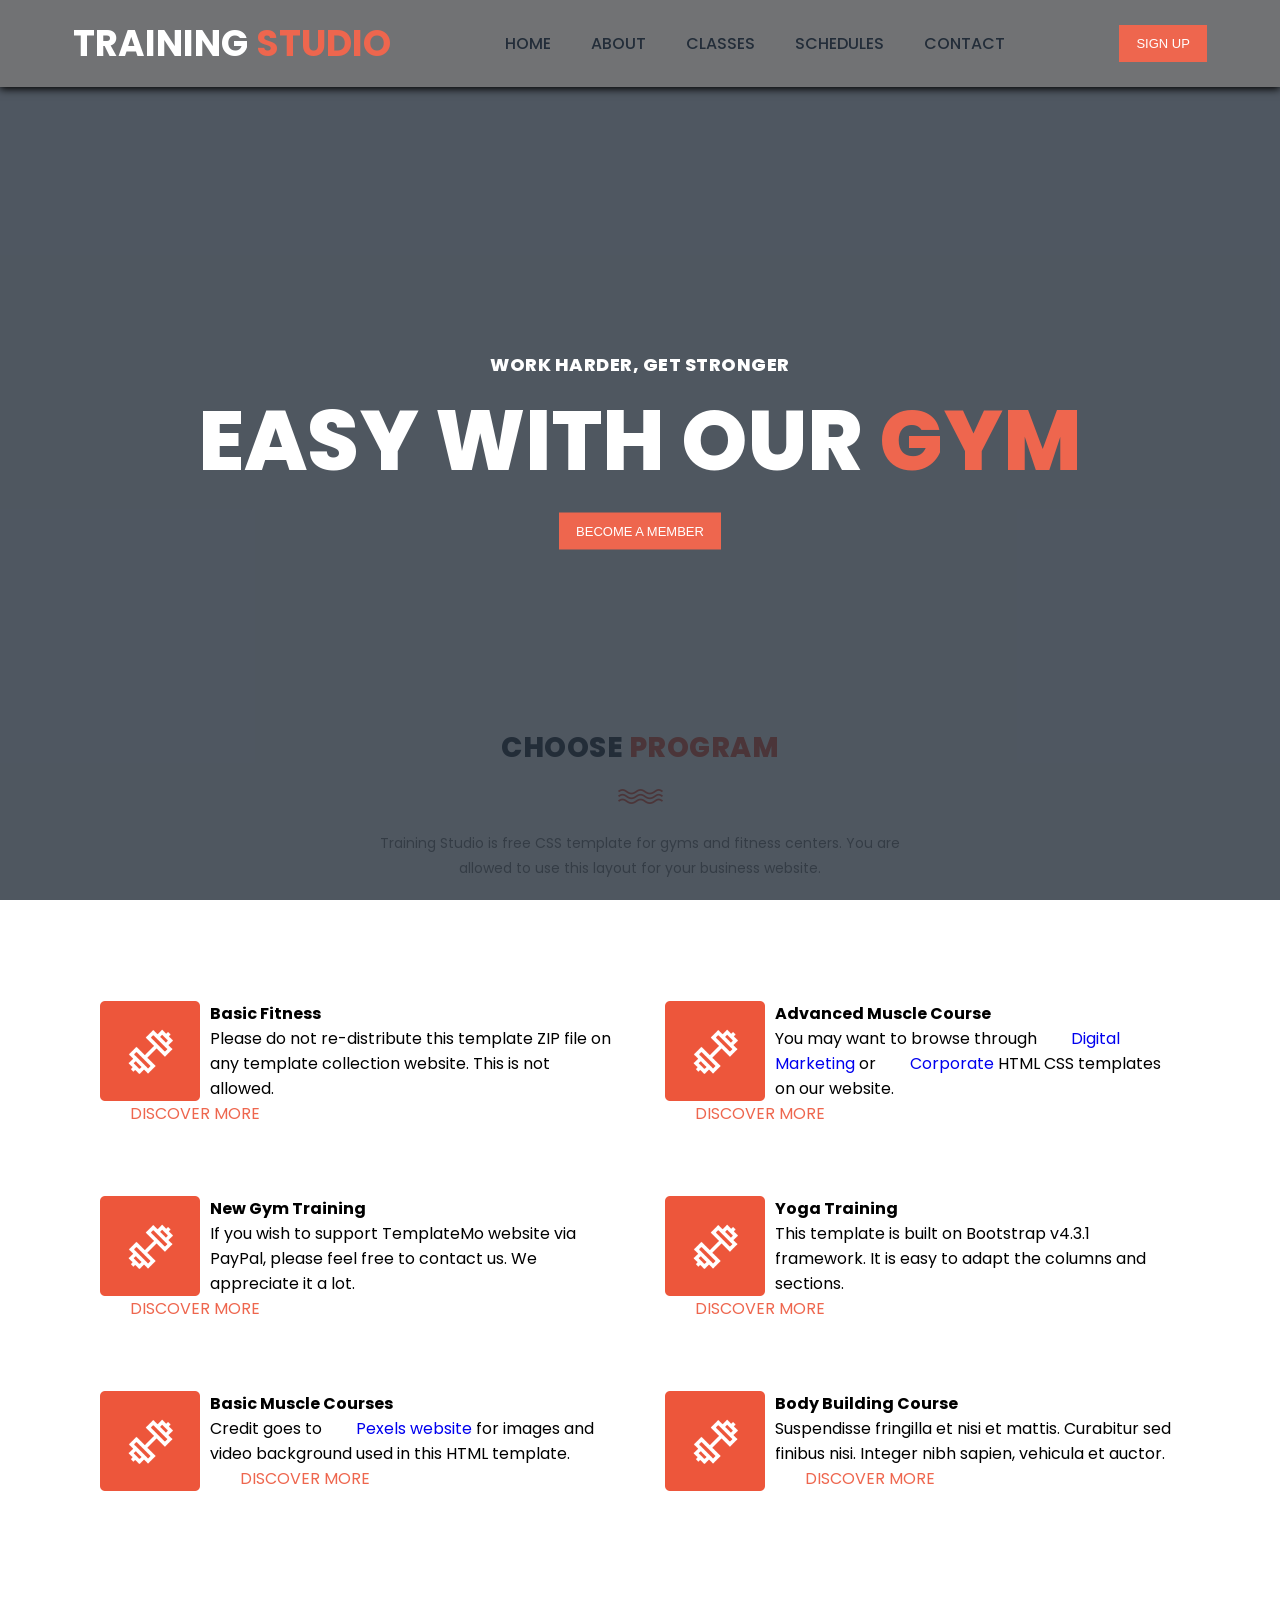
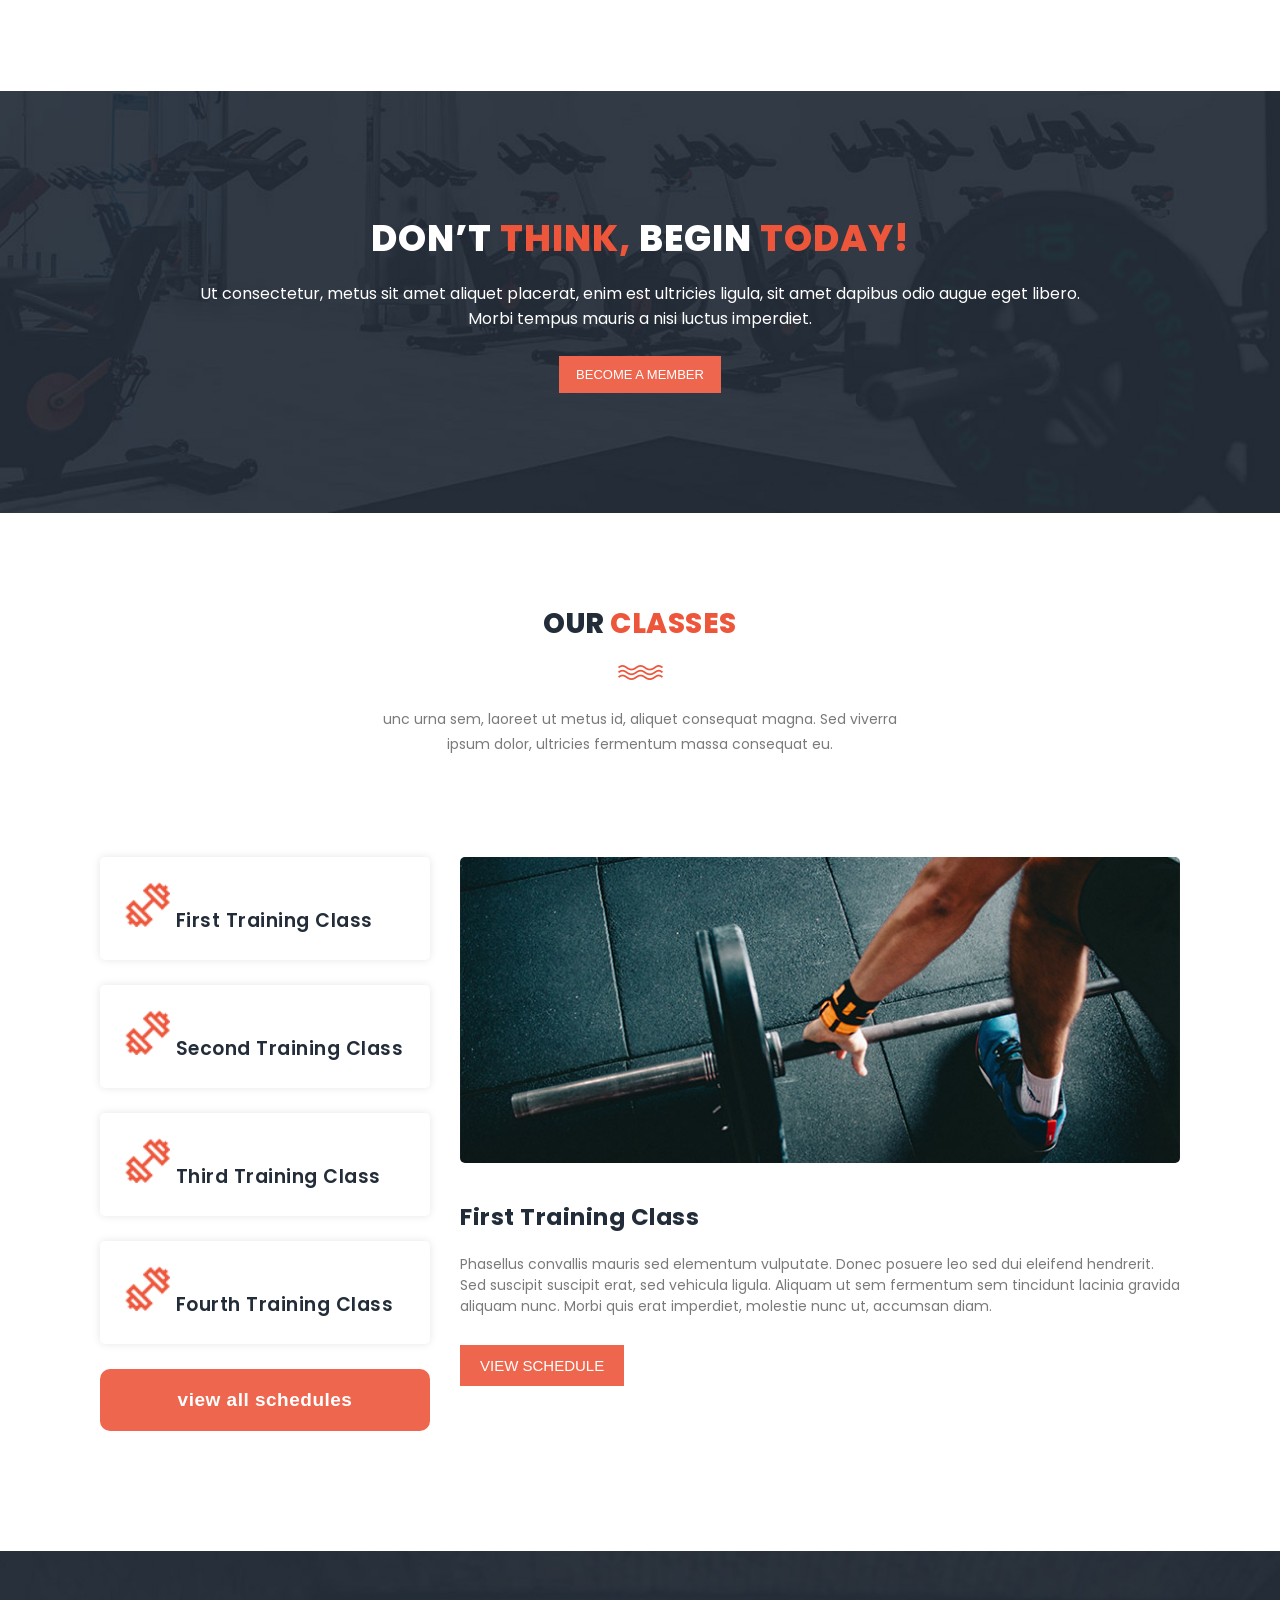
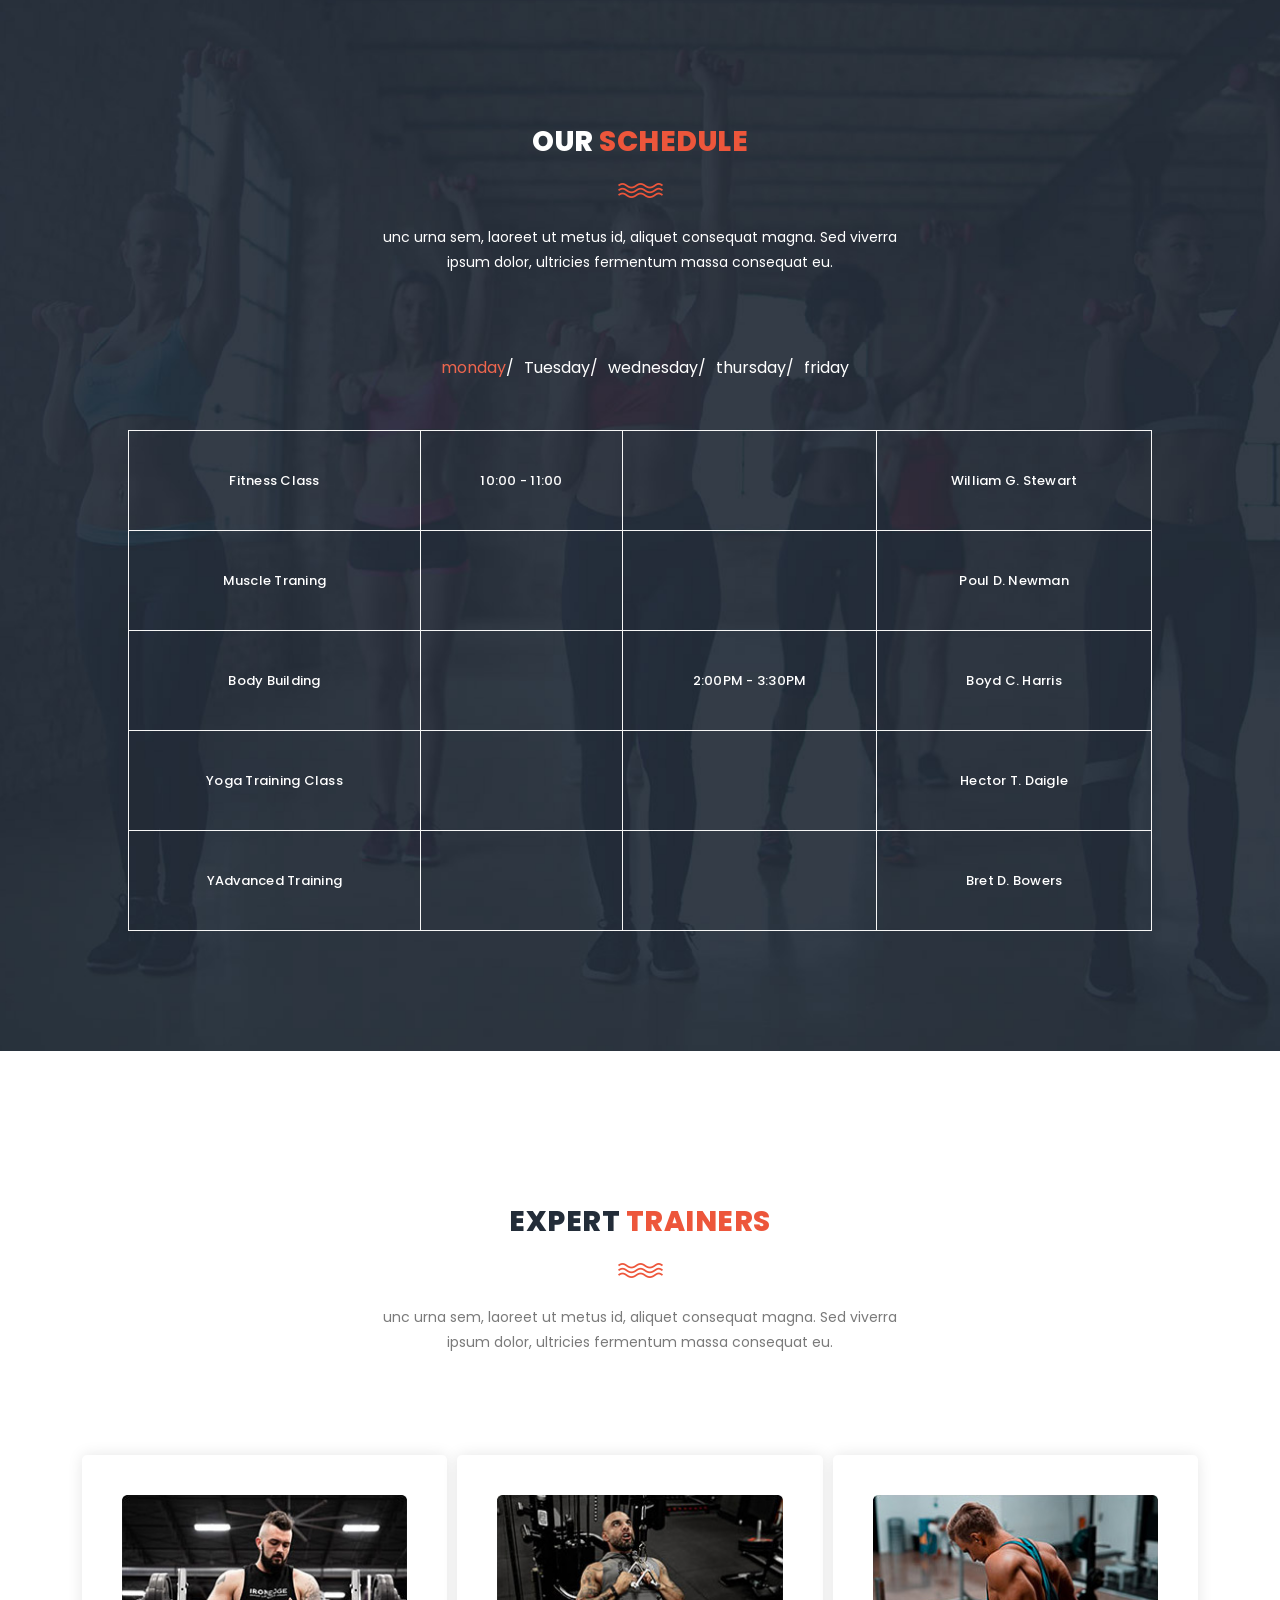
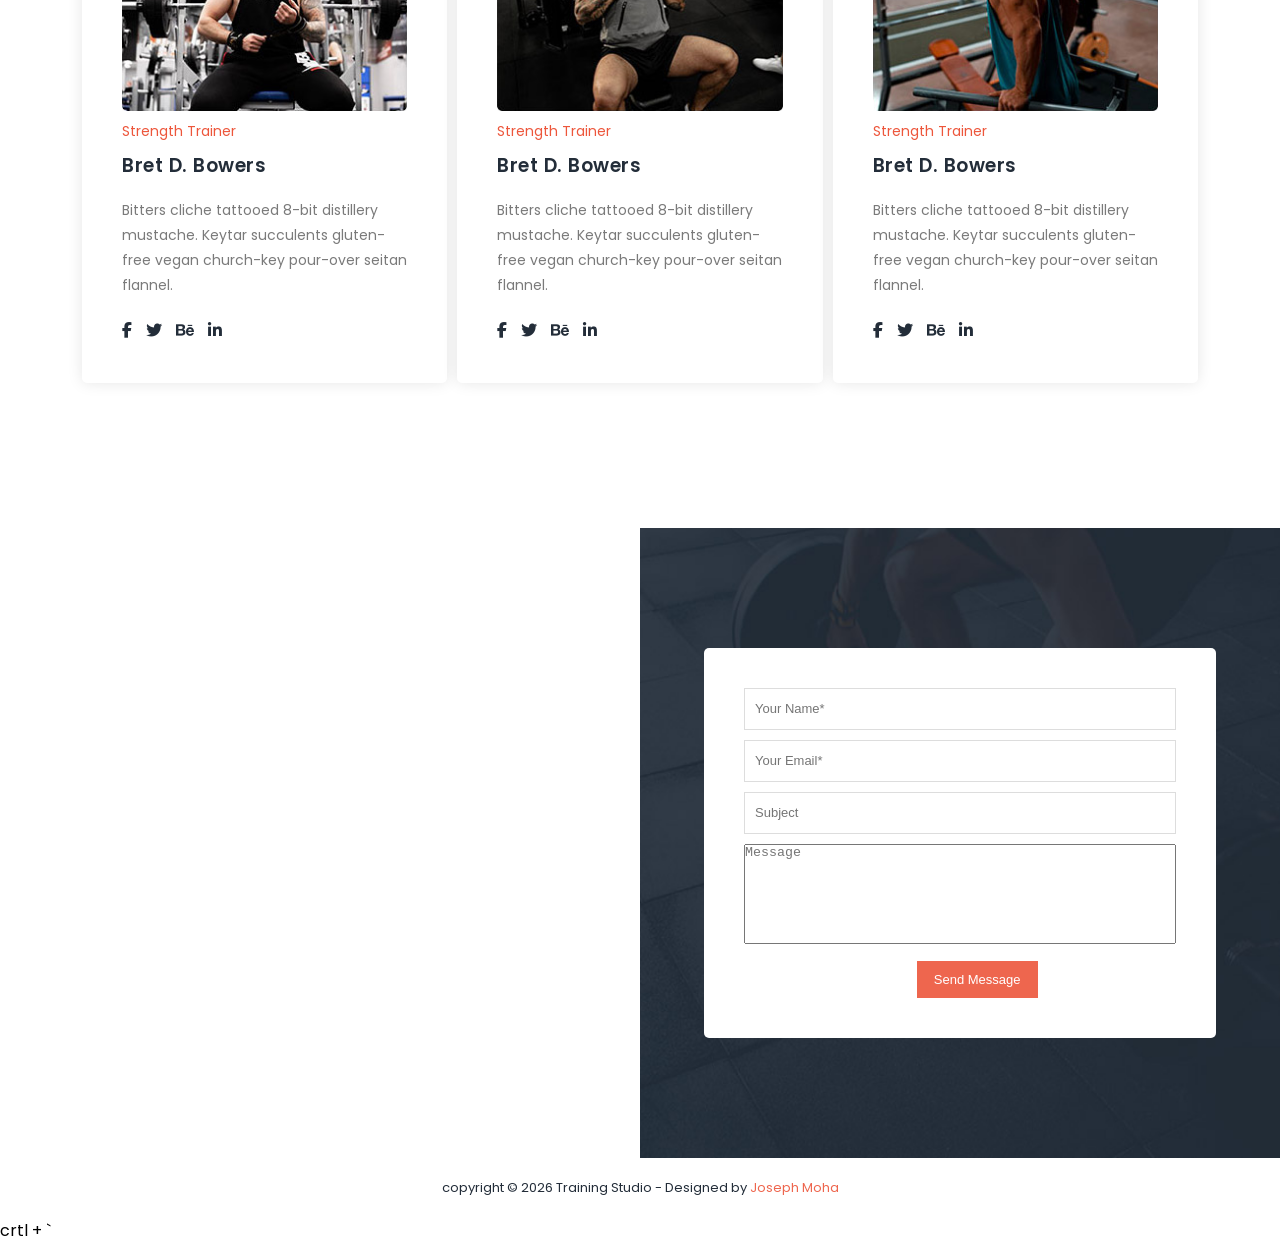
<file: index.html>
<!DOCTYPE html>
<html lang="en">
  <head>
    <meta charset="UTF-8" />
    <meta name="viewport" content="width=device-width, initial-scale=1.0" />
    <title>www.Training_studio.com</title>
    <link
      rel="stylesheet"
      href="https://cdnjs.cloudflare.com/ajax/libs/font-awesome/6.5.2/css/all.min.css"
    />
    <link rel="stylesheet" href="Training_studio.css">
  </head>

  <body>
    <header >
      <!-- humburger -->
      <div class="hamburger">
        <i class="fa-solid fa-bars" data-visible="true"></i>
        <i class="fa-solid fa-close" data-visible="false"></i>
      </div>
      <!-- desktop menu -->
      <nav  class="desktop-menu menus">
        <!-- LOGO -->
        <div class="logo">
          <h1>TRAINING <span>STUDIO</span></h1>
        </div>
        <!-- menus -->
        <ul class="menus-link">
          <li>
            <a
              href="#home"
              onMouseOver="this.style.color=' #ee664e'"
              onMouseOut="this.style.color='#212529'"
              >HOME</a>
          </li>
          <li>
            <a
              href="#about"
              onMouseOver="this.style.color=' #ee664e'"
              onMouseOut="this.style.color='#212529'"
              >ABOUT</a
            >
          </li>
          <li>
            <a
              href="#classes"
              onMouseOver="this.style.color=' #ee664e'"
              onMouseOut="this.style.color='#212529'"
              >CLASSES</a
            >
          </li>
          <li>
            <a
              href="#schedule"
              onMouseOver="this.style.color=' #ee664e'"
              onMouseOut="this.style.color='#212529'"
              >SCHEDULES</a
            >
          </li>
          <li>
            <a
              href="#contact"
              onMouseOver="this.style.color=' #ee664e'"
              onMouseOut="this.style.color='#212529'"
              >CONTACT</a
            >
          </li>
        </ul>
        <!-- sign up button -->
        <div class="btn sing-up-btn"><button>SIGN UP</button></div>
      </nav>
      <!-- mobile menu -->
      <header class="mobile-header" data-visible="false">
        <div class="logo logo-mobile-menu">
          <h1>TRAINING <span>STUDIO</span></h1>
        </div>
      </header>
      <nav class="mobile-menu menus" data-visible="false">
        <!-- LOGO -->
        <!-- menus -->
        <ul class="menus-link">
          <li>
            <a
              href="#home"
              onMouseOver="this.style.color=' #ee664e'"
              onMouseOut="this.style.color='#212529'"
              >HOME</a
            >
          </li>
          <li>
            <a
              href="#about"
              onMouseOver="this.style.color=' #ee664e'"
              onMouseOut="this.style.color='#212529'"
              >ABOUT</a
            >
          </li>
          <li>
            <a
              href="#classes"
              onMouseOver="this.style.color=' #ee664e'"
              onMouseOut="this.style.color='#212529'"
              >CLASSES</a
            >
          </li>
          <li>
            <a
              href="#schedule"
              onMouseOver="this.style.color=' #ee664e'"
              onMouseOut="this.style.color='#212529'"
              >SCHEDULES</a
            >
          </li>
          <li>
            <a
              href="#contact"
              onMouseOver="this.style.color=' #ee664e'"
              onMouseOut="this.style.color='#212529'"
              >CONTACT</a
            >
          </li>
        </ul>
        <!-- sign up button -->
        <div class="btn sing-up-btn"><button>SIGN UP</button></div>
      </nav>
    </header>
    <!-- hero section -->
    <section id="home" class="hero-container">
      <div>
        <video muted loop autoplay class="back-video" src="/assets/gym.mp4"></video>
      </div>
      <div class="video-overlay header-text">
        <div class="hero-content">
          <h6>work harder, get stronger</h6>
          <h2>easy with our <em>gym</em></h2>
          <button class="hero-btn">BECOME A MEMBER</button>
        </div>
      </div>
    </section>
    <!-- section two -->
    <section id="about" class="features container">
      <div class="section-heading about-heading">
        <h2>Choose <em>Program</em></h2>
        <img src="/assets/line-dec.png" alt="waves" />
        <p>
          Training Studio is free CSS template for gyms and fitness centers. You
          are <br />allowed to use this layout for your business website.
        </p>
      </div>
      <div class="all-boxes-container">
        <div class="boxes-grid">
          <div class="box1">
            <div class="icons">
              <img src="/assets/features-first-icon.png" alt="icon" />
            </div>
            <div class="box1-content">
              <h4>Basic Fitness</h4>
              <p>
                Please do not re-distribute this template ZIP file on any
                template collection website. This is not allowed.
              </p>
              <a href="#" style="color: #ee664e;">DISCOVER MORE</a>
            </div>
          </div>
          <div class="box2">
            <div class="icons">
              <img src="/assets/features-first-icon.png" alt="icon" />
            </div>
            <div class="box2-content">
              <h4>Advanced Muscle Course</h4>
              <p>
                <p><p>You may want to browse through <a rel="nofollow" href="https://templatemo.com/tag/digital-marketing" target="_parent">
                  Digital Marketing</a> or <a href="https://templatemo.com/tag/corporate">
                  Corporate</a> HTML CSS templates on our website.</p></p>
              </p>
              <a href="#" style="color: #ee664e;">DISCOVER MORE</a>
            </div>
          </div>
          <div class="box3">
            <div class="icons">
              <img src="/assets/features-first-icon.png" alt="icon" />
            </div>
            <div class="box3-content">
              <h4>New Gym Training</h4>
              <p>
                If you wish to support TemplateMo website via PayPal, please feel free to contact us. We appreciate it a lot.
              </p>
              <a href="#" style="color: #ee664e;">DISCOVER MORE</a>
            </div>
          </div>
          <div class="box4">
            <div class="icons">
              <img src="/assets/features-first-icon.png" alt="icon" />
            </div>
            <div class="box4-content">
              <h4>Yoga Training</h4>
              <p>
                This template is built on Bootstrap v4.3.1 framework. It is easy to adapt the columns and sections.
              </p>
              <a href="#" style="color: #ee664e;">DISCOVER MORE</a>
            </div>
          </div>
          <div class="box5">
            <div class="icons">
              <img src="/assets/features-first-icon.png" alt="icon" />
            </div>
            <div class="box5-content">
              <h4>Basic Muscle Courses</h4>
              <p>
                Credit goes to <a rel="nofollow" href="https://www.pexels.com" target="_blank">Pexels website</a> 
                for images and video background used in this HTML template.
              </p>
              <a href="#" style="color: #ee664e;">DISCOVER MORE</a>
            </div>
          </div>
          <div class="box6">
            <div class="icons">
              <img src="assets/features-first-icon.png" alt="icon" />
            </div>
            <div class="box6-content">
              <h4>Body Building Course</h4>
              <p>
                Suspendisse fringilla et nisi et mattis. Curabitur sed finibus nisi. Integer nibh sapien, vehicula et auctor.
              </p>
              <a href="#" style="color: #ee664e;">DISCOVER MORE</a>
            </div>
          </div>
        </div>
      </div>
    </section>
    <!-- section three -->
    <section class="last-section-about">
      <div class="last-section-about-content container">
        <h2>DON’T <em>THINK,</em> BEGIN <em>TODAY!</em></h2>
        <p>
          Ut consectetur, metus sit amet aliquet placerat, enim est ultricies
          ligula, sit amet dapibus odio augue eget libero. <br />
          Morbi tempus mauris a nisi luctus imperdiet.
        </p>
        <button class="btn-about">BECOME A MEMBER</button>
      </div>
    </section>
    <section id="classes" class="classes container">
      <div class="classes-heading section-heading">
        <h2>our <em>classes</em></h2>
        <img src="/assets/line-dec.png" alt="waves" />
        <p>
          unc urna sem, laoreet ut metus id, aliquet consequat magna. Sed
          viverra <br />
          ipsum dolor, ultricies fermentum massa consequat eu.
        </p>
      </div>
      <div class="classes-container">
        <div class="classes-grid">
          <div class="left-info">
            <ul>
              <li>
                <img src="/assets/tabs-first-icon.png" alt="icon" style="width: 45px" />
                <a href="#">first training class</a>
              </li>
              <li>
                <img src="/assets/tabs-first-icon.png" alt="icon" style="width: 45px" />
                <a href="#">second training class</a>
              </li>
              <li>
                <img src="/assets/tabs-first-icon.png" alt="icon" style="width: 45px" />
                <a href="#">third training class</a>
              </li>
              <li>
                <img src="/assets/tabs-first-icon.png" alt="icon" style="width: 45px" />
                <a href="#">fourth training class</a>
              </li>
            </ul>
            <button>view all schedules</button>
          </div>
          <div class="right-info">
            <img src="/assets/training-image-01.jpg" alt="training" />
            <h4>First Training Class</h4>
            <p>
              Phasellus convallis mauris sed elementum vulputate. Donec posuere
              leo sed dui eleifend hendrerit. Sed suscipit suscipit erat, sed
              vehicula ligula. Aliquam ut sem fermentum sem tincidunt lacinia
              gravida aliquam nunc. Morbi quis erat imperdiet, molestie nunc ut,
              accumsan diam.
            </p>
            <button class="veiw-schedule-btn">view schedule</button>
          </div>
        </div>
      </div>
    </section>
    <section>
      <div id="schedule" class="bg-schedule">
        <div class="section-heading schedule-heading">
          <h2>our <em>SCHEDULE</em></h2>
          <img src="/assets/line-dec.png" alt="waves" />
          <p>
            unc urna sem, laoreet ut metus id, aliquet consequat magna. Sed
            viverra <br />
            ipsum dolor, ultricies fermentum massa consequat eu.
          </p>
        </div>
        <div class="table-schedule">
          <div class="table-title container">
            <p style="color: #ee664e">monday</p>
            /
            <p
              onMouseOver="this.style.color=' #ee664e'"
              onMouseOut="this.style.color='white'"
            >
              Tuesday
            </p>
            /
            <p
              onMouseOver="this.style.color=' #ee664e'"
              onMouseOut="this.style.color='white'"
            >
              wednesday
            </p>
            /
            <p
              onMouseOver="this.style.color=' #ee664e'"
              onMouseOut="this.style.color='white'"
            >
              thursday
            </p>
            /
            <p
              onMouseOver="this.style.color=' #ee664e'"
              onMouseOut="this.style.color='white'"
            >
              friday
            </p>
          </div>
          <table>
            <tr>
              <td>fitness class</td>
              <td>10:00 - 11:00</td>
              <td></td>
              <td>William G. stewart</td>
            </tr>
            <tr>
              <td>Muscle Traning</td>
              <td></td>
              <td></td>
              <td>poul d. newman</td>
            </tr>
            <tr>
              <td>Body Building</td>
              <td></td>
              <td>2:00PM - 3:30PM</td>
              <td>Boyd C. Harris</td>
            </tr>
            <tr>
              <td>Yoga Training Class</td>
              <td></td>
              <td></td>
              <td>Hector T. Daigle</td>
            </tr>
            <tr>
              <td>YAdvanced Training</td>
              <td></td>
              <td></td>
              <td>Bret D. Bowers</td>
            </tr>
          </table>
        </div>
      </div>
    </section>

    <section>
      <div class="section-heading expert-heading">
        <h2>EXPERT <em>TRAINERS</em></h2>
        <img src="/assets/line-dec.png" alt="waves" />
        <p>
          unc urna sem, laoreet ut metus id, aliquet consequat magna. Sed
          viverra <br />
          ipsum dolor, ultricies fermentum massa consequat eu.
        </p>
      </div>
  <div class="last-boxes-of-schedule">
    <div class="box-grid  container">
    <div class="boxes box1">
    <div class="img-box"><img src="/assets/first-trainer.jpg" alt="first-trainer" ></div>
    <div class="content-box"><span style="color: #ed563b;">Strength Trainer</span>
        <h4>Bret D. Bowers</h4>
        <p>Bitters cliche tattooed 8-bit distillery <br> mustache. Keytar succulents gluten- <br>free vegan church-key pour-over seitan flannel.</p></div>
        <div class="icons">
          <i class="fa-brands fa-facebook-f" onMouseOver="this.style.color=' #ee664e'"
          onMouseOut="this.style.color='#212529'"></i>
          <i class="fa-brands fa-twitter" onMouseOver="this.style.color=' #ee664e'"
          onMouseOut="this.style.color='#212529'"></i>
          <i class="fa-brands fa-behance" onMouseOver="this.style.color=' #ee664e'"
          onMouseOut="this.style.color='#212529'"></i>
          <i class="fa-brands fa-linkedin-in" onMouseOver="this.style.color=' #ee664e'"
          onMouseOut="this.style.color='#212529'"></i>
         </div>
    </div>
    <div class="boxes box2">
      <div class="img-box"><img src="/assets/second-trainer.jpg" alt="first-trainer"></div>
      <div class="content-box"><span style="color: #ed563b;">Strength Trainer</span>
          <h4>Bret D. Bowers</h4>
          <p>Bitters cliche tattooed 8-bit distillery <br> mustache. Keytar succulents gluten- <br>free vegan church-key pour-over seitan flannel.</p></div>
          <div class="icons">
            <i class="fa-brands fa-facebook-f" onMouseOver="this.style.color=' #ee664e'"
            onMouseOut="this.style.color='#212529'"></i>
            <i class="fa-brands fa-twitter" onMouseOver="this.style.color=' #ee664e'"
            onMouseOut="this.style.color='#212529'"></i>
            <i class="fa-brands fa-behance" onMouseOver="this.style.color=' #ee664e'"
            onMouseOut="this.style.color='#212529'"></i>
            <i class="fa-brands fa-linkedin-in" onMouseOver="this.style.color=' #ee664e'"
            onMouseOut="this.style.color='#212529'"></i>
           </div>
      </div>
      <div class="boxes box2">
        <div class="img-box"><img src="/assets/third-trainer.jpg" alt="first-trainer"></div>
        <div class="content-box"><span style="color: #ed563b;">Strength Trainer</span>
            <h4>Bret D. Bowers</h4>
            <p>Bitters cliche tattooed 8-bit distillery <br> mustache. Keytar succulents gluten- <br>free vegan church-key pour-over seitan flannel.</p></div>
            <div class="icons">
              <i class="fa-brands fa-facebook-f" onMouseOver="this.style.color=' #ee664e'"
              onMouseOut="this.style.color='#212529'"></i>
              <i class="fa-brands fa-twitter" onMouseOver="this.style.color=' #ee664e'"
              onMouseOut="this.style.color='#212529'"></i>
              <i class="fa-brands fa-behance" onMouseOver="this.style.color=' #ee664e'"
              onMouseOut="this.style.color='#212529'"></i>
              <i class="fa-brands fa-linkedin-in" onMouseOver="this.style.color=' #ee664e'"
              onMouseOut="this.style.color='#212529'"></i>
             </div>
        </div>
          </div>
        </div>
    </section>

    <section id="contact" class="contact-section">
      <div class="contact-container">
        <div class="contact-grid">
      <div class="map">
            <iframe src="https://www.google.com/maps/embed?pb=!1m14!1m8!1m3!1d235106.0682272103!2d-43.321907!3d-22.967445!3m2!1i1024!2i768!4f13.1!3m3!1m2!1s0x9bdb695cd967b7%3A0x171cdd035a6a9d84!2sAv.%20L%C3%BAcio%20Costa%2C%20Rio%20de%20Janeiro%20-%20RJ%2C%20Brazil!5e0!3m2!1sen!2sus!4v1718122093816!5m2!1sen!2sus" width="650" height="600" style="border:0;" allowfullscreen="" loading="lazy" referrerpolicy="no-referrer-when-downgrade"></iframe>
          </div>
          <div class="form-bg">  
          <div class="contact-form">
            <form action="POST">
              <input type="text"  placeholder="Your Name*">
              <input type="mail" placeholder="Your Email*" >
              <br>
              <input name="subject" type="text" id="subject" placeholder="Subject">
              <br>
              <textarea name="message"  id="message" placeholder="Message"  required="" ></textarea>
              <br>
              <button type="submit" id="form-submit" class="main-button">Send Message</button>
       </form>
      </div>
      </div>
    </div>
          </div>
        </section> 
        <footer>copyright &copy; 2026 Training Studio - Designed by <em>Joseph Moha</em></footer>
      

    
    
    
    
    
    
    
    
    
    
    
    
    
    
    
    
    <!-- javascript -->
    <script>
      const hamburger = document.querySelector(".hamburger");
      const mobileMenu = document.querySelector(".mobile-menu");
      const icons = document.querySelectorAll("i");

      hamburger.addEventListener("click", function (event) {
        const isVisible = mobileMenu.getAttribute("data-visible");
        if (isVisible == "true") {
          // qari hiding
          mobileMenu.setAttribute("data-visible", "false");
          icons[0].setAttribute("data-visible", "true");
          icons[1].setAttribute("data-visible", "false");
        } else if (isVisible == "false") {
          // soo bandhig showing
          mobileMenu.setAttribute("data-visible", "true");
          icons[0].setAttribute("data-visible", "false");
          icons[1].setAttribute("data-visible", "true");
        }
      });
    </script>
  </body>
</html>
crtl + `
</file>
<file: Training_studio.css>
@import url("https://fonts.googleapis.com/css2?family=Poppins:ital,wght@0,100;0,200;0,300;0,400;0,500;0,600;0,700;0,800;0,900;1,100;1,200;1,300;1,400;1,500;1,600;1,700;1,800;1,900&display=swap");
* {
  margin: 0;
  padding: 0;
  box-sizing: border-box;
}
body {
  font-family: "Poppins", sans-serif;
}
.container {
  width: min(90%, 1120px);
  margin-inline: auto;
}
img {
  width: 100%;
}
video {
  width: 100%;
}
.menus {
  display: flex;
  align-items: center;
  justify-content: space-around;
  padding: 1rem;
  box-shadow: 0px 2px 8px;
}
header {
  position: sticky;
  top: 0;
  z-index: 100;
  background-color: rgba(122, 122, 122, 0.8);
}

.menus-link {
  display: flex;
  gap: 2.5rem;
  list-style-type: none;
}
.menus-link a {
  text-decoration: none;
  font-size: 1rem;
  font-weight: 500;
  color: #232d39;
  cursor: pointer;
}
.menus-link a {
  color: #232d39;
}
.logo {
  font-weight: 800;
  font-size: 1.5rem;
  color: white;
}
.logo span {
  color: #ee664e;
}
button {
  background-color: #ee664e;
  border: none;
  color: white;
  padding: 11px 17px;
  cursor: pointer;
  font-size: 13px;
}
button:hover {
  background-color: rgba(237, 86, 59, 0.7);
  color: #232d39;
}
/* hero section */

.hero-container video {
  min-width: 100%;
  min-height: 100vh;
  max-width: 100%;
  max-height: 100vh;
  object-fit: cover;
  position: absolute;
  top: 0;
  z-index: -11;
}
.video-overlay{
    position: absolute;
    background-color: rgba(35, 45, 57, 0.8);
    top: 0;
    bottom: 0px;
    min-width: 100%;
    min-height: 100vh;
    max-width: 100%;
    max-height: 100vh;
    z-index: 11;
}
.hero-content {
  text-align: center;
  position: absolute;
  width: 90%;
  left: 50%;
  top: 50%;
  transform: translate(-50%, -50%);
 

}
.hero-content h6 {
  font-size: 18px;
  text-transform: uppercase;
  font-weight: 800;
  color: #fff;
  letter-spacing: 0.5px;
  
}
.hero-content h2 {
  margin-bottom: 10px;
  font-size: 84px;
  text-transform: uppercase;
  font-weight: 800;
  color: #fff;
  letter-spacing: 0.25px;
}
.hero-content h2 em {
    color: #ee664e;
  }
.section-heading {
    text-align: center;
    margin-top: 640px;
    margin-bottom: 80px;
    padding-inline: 15px;
}
.section-heading h2 {
    font-size: 28px;
    font-weight: 800;
    color: #232d39;
    text-transform: uppercase;
    letter-spacing: 0.5px;
    margin-top: 0px;
    margin-bottom: 0px;
}
em {
    font-style: normal;
    color: #ed563b;
}
.section-heading img {
    margin: 20px auto;
    width: 45px;
    height: 15px;
}
.section-heading p {
    font-size: 14px;
    line-height: 25px;
    color: #7a7a7a;
}
.icons img{
    height: 100px;
    width: 100px;   
    float: left;
    margin-right: 10px;

}
.all-boxes-container {
  width: 100%;
  padding: 20px;
}

.boxes-grid {
  display: grid;
  grid-template-columns: repeat(2, 1fr);
  gap: 50px;
}
.all-boxes-container .boxes-grid a{
  text-decoration: none;
  margin-left: 30px;
}
.last-section-about{
  margin-top: 180px;
}
.last-section-about-content{
  padding: 120px 0px;
  background-image: url(/assets/cta-bg.jpg);
  background-position: center center;
  background-repeat: no-repeat;
  background-size: cover;
  text-align: center;
  width: 100%;
}
.last-section-about-content h2{
  font-size: 36px;
    text-transform: uppercase;
    font-weight: 800;
    color: #fff;
    letter-spacing: 1px;
    padding-inline: 15px;
}
.last-section-about-content p{
  font-size: 16px;
    color: #fff;
    margin: 15px 0px 25px 0px;
}
.classes-heading{
  margin-top: 90px;
}
.classes-container{
  width: 100%;
  padding: 20px;
}
.classes-grid{
  display: grid;
  grid-template-columns: repeat(3, 1fr);
  gap: 30px;
 
}
.right-info{
  grid-column: 2/ span 3;
}
.right-info img{
  max-width: 100%;
    overflow: hidden;
    border-radius: 5px;
}
.left-info ul li{
  text-transform: capitalize;
  width: 100%;
  list-style-type: none;
  padding: 25px 25px;
  margin-bottom: 25px;
  background-color: #fff;
  box-shadow: 0px 0px 9px rgba(0, 0, 0, 0.1);
  border-radius: 5px;
  font-size: 19px;
  color: #232d39;
  letter-spacing: 0.5px;
  font-weight: 600;
  transition: all 0.3s;
}
.left-info ul li a{
  text-decoration: none;
  font-size: 19px;
  color: #232d39;
  letter-spacing: 0.5px;
  font-weight: 600;
  cursor: pointer;
  text-transform: capitalize;
}
.left-info button{
  width: 100%;
  text-align: center;
  padding: 20px 30px;
  border-radius: 10px;
  color: #fff;
  font-size: 19px;
  letter-spacing: 0.5px;
  font-weight: 600;
}
.right-info h4{
  font-size: 23px;
    font-weight: 700;
    color: #232d39;
    letter-spacing: 0.5px;
    margin-bottom: 20px;
    margin-top: 30px;
}
.right-info p{
  font-size: 14px;
    color: #7a7a7a;
    margin-bottom: 28px;
}
.right-info .veiw-schedule-btn{
    font-size: 15px;
    padding: 12px 20px;
    color: #fff;
    text-align: center;
    font-weight: 400;
    text-transform: uppercase;
    transition: all .3s;
}
.schedule-heading{
  margin-top: 50px;
}
.schedule-heading h2{
  color: #fff;
}
.schedule-heading p{
  font-size: 14px;
  line-height: 25px;
  color: #fff;
}
.bg-schedule{
  margin-top: 100px;
  padding: 120px 0px;
  background-image: url(/assets/schedule-bg.jpg);
  background-position: center center;
  background-repeat: no-repeat;
  background-size: cover;
  width: 100%;
}
.table-schedule table td {
  border: 1px solid rgb(246, 246, 246);
  padding: 20px;
  color: #fff;
  font-size: 13px;
  text-transform: capitalize;
  font-weight: 500;
  letter-spacing: 0.25px;
  height: 100px;
  text-align: center;
}
.table-schedule table {
  width:80%;
  margin-left: 10%;
margin-right: 10%;
}
table {
  border-collapse: collapse;
}

.table-title{
  display: flex;
  justify-content: center;
  text-align: center;
  padding-bottom: 50px;
  color: #fff;

}
.table-schedule .table-title p{
padding-left: 10px;
}
.expert-heading{
  margin-top: 150px;
}
.last-boxes-of-schedule{
  width: 100%;
  padding: 20px;
}
.box-grid{
  display: grid;
  grid-template-columns: repeat(3, 1fr);
  gap: 10px;
}
.boxes{
  background-color: #fff;
  border-radius: 5px;
  box-shadow: 0px 0px 15px rgba(0, 0, 0, 0.1);
  padding: 40px;
}
.boxes h4 {
  font-size: 19px;
  font-weight: 600;
  color: #232d39;
  letter-spacing: 0.5px;
  margin-top: 7px;
}
.boxes p {
  font-size: 14px;
  line-height: 25px;
  color: #7a7a7a;
  margin-top: 18px;
}
.boxes span {
  font-size: 14px;
  line-height: 25px;
}
.icons {
  color: #232d39;
  margin-top: 20px;
  cursor: pointer;
}
.icons i {
  padding-right: 10px;
}
.form-bg{
  padding: 120px 0px;
  background-image: url(/assets/contact-bg.jpg);
  background-position: center center;
  background-repeat: no-repeat;
  background-size: cover;
  width: 100%;

}
.map iframe{
width: 100%;
height: 100%;
}
.contact-container{
  width: 100%;
 margin-top: 125px;
}
.contact-grid{
  display: grid;
  grid-template-columns: 1fr 1fr;
}
.contact-form  {
  background-color: #fff;
  padding: 40px;
  border-radius: 5px;
  width: 80%;
  margin-left: 10%;
}
.contact-form form input{
  color: #7a7a7a;
  font-size: 13px;
  border: 1px solid #ddd;
  width: 100%;
  outline: none;
  margin-bottom: 10px;
  line-height: 40px;
   padding: 0px 10px;

}
.contact-form .input-inline{
  display: inline-block;
  width: 50%;
}
.contact-form
  form textarea {
    height: 100px;
    width: 100%;
    resize: none;
    overflow: auto;
}
.contact-form button{
  margin-left: 40%;
  margin-top: 10px;
}
footer{
  text-align: center;
  padding: 20px;
  color: #232d39;
    font-size: 13px;
}
footer em{
  color: #ee664e;
  cursor: pointer;
}
















/* mobile menus */
.mobile-menu {
  display: none;
}
.mobile-header {
  display: none;
}

.hamburger {
  display: none;
}








/* media query */
@media(max-width: 768px) {
  .desktop-menu {
    display: none;
  }

  i {
    z-index: 11111;
  }

  .hamburger {
    display: flex;
    justify-content: center;
    align-items: center;
    position: absolute;
    background-color: #292929;
    color: white;
    width: 50px;
    height: 50px;
    top: 7%;
    right: 10%;
    border-radius: 50%;
    font-size: 2rem;
  }
  .mobile-header {
    display: block;
  }

  .mobile-menu {
    display: flex;
    justify-content: center;
    position: fixed;
    background-color: #f0e3e3;
    inset: 0 0 0 0;
    color: white;
    transform: translateX(0%);
    transition: transform 350ms ease-in;
    height: 60%;
  }
  .menus-link {
    display: flex;
    gap: 0.5rem;
    margin-top: 30px;
    flex-direction: column;
    align-items: center;
    justify-content: center;
    text-align: center;
    color: #ee664e;
  }
  .sing-up-btn {
    margin-top: 17rem;
    margin-left: -5.5rem;
   
  }

.logo-mobile-menu h1 {
  color: #232d39;
  z-index: -10;
  margin-left: 1rem;
  font-size: 2rem;
}
header {
  position: sticky;
  top: 0;
  width: 100%;
  height: 60px;
  background-color: transparent;
  box-shadow: 1px 2px 8px rgba(0, 0, 0,0.6);
}
.hero-content {
  z-index: -11;
}
.hero-content h2 {
  font-size: 64px;
}
.hero-content h6{
    font-size: 12px;
}
.about-heading {
  padding-top: 250px;
}
.boxes-grid{
  display: grid;
  grid-template-columns: 1fr;
}


.classes-grid{
  display: grid;
  grid-template-columns: 1fr;
}
.right-info {
  grid-column: 1 / -1;
}
.table-schedule {
  width:100%;
  overflow-x: auto;
}
.table-schedule table{
margin-right: 10%;
margin-left: 10%;
}
.table-title {
 flex-wrap: wrap;
}
.table-schedule table td {
  padding: 5px;
  font-size: 10px;
  height: auto;
}
.box-grid{
  display: grid;
  grid-template-columns: 1fr;
  gap: 20px;
}
.contact-grid{
  display: grid;
  grid-template-columns: 1fr;
}
.contact-form button{
  margin-left: 0;
  margin-top: 10px;
}






.mobile-menu[data-visible="false"] {
  transform: translateX(100%);
}

.hamburger i[data-visible="true"] {
  display: block;
}

.hamburger i[data-visible="false"] {
  display: none;
}
}
</file>
